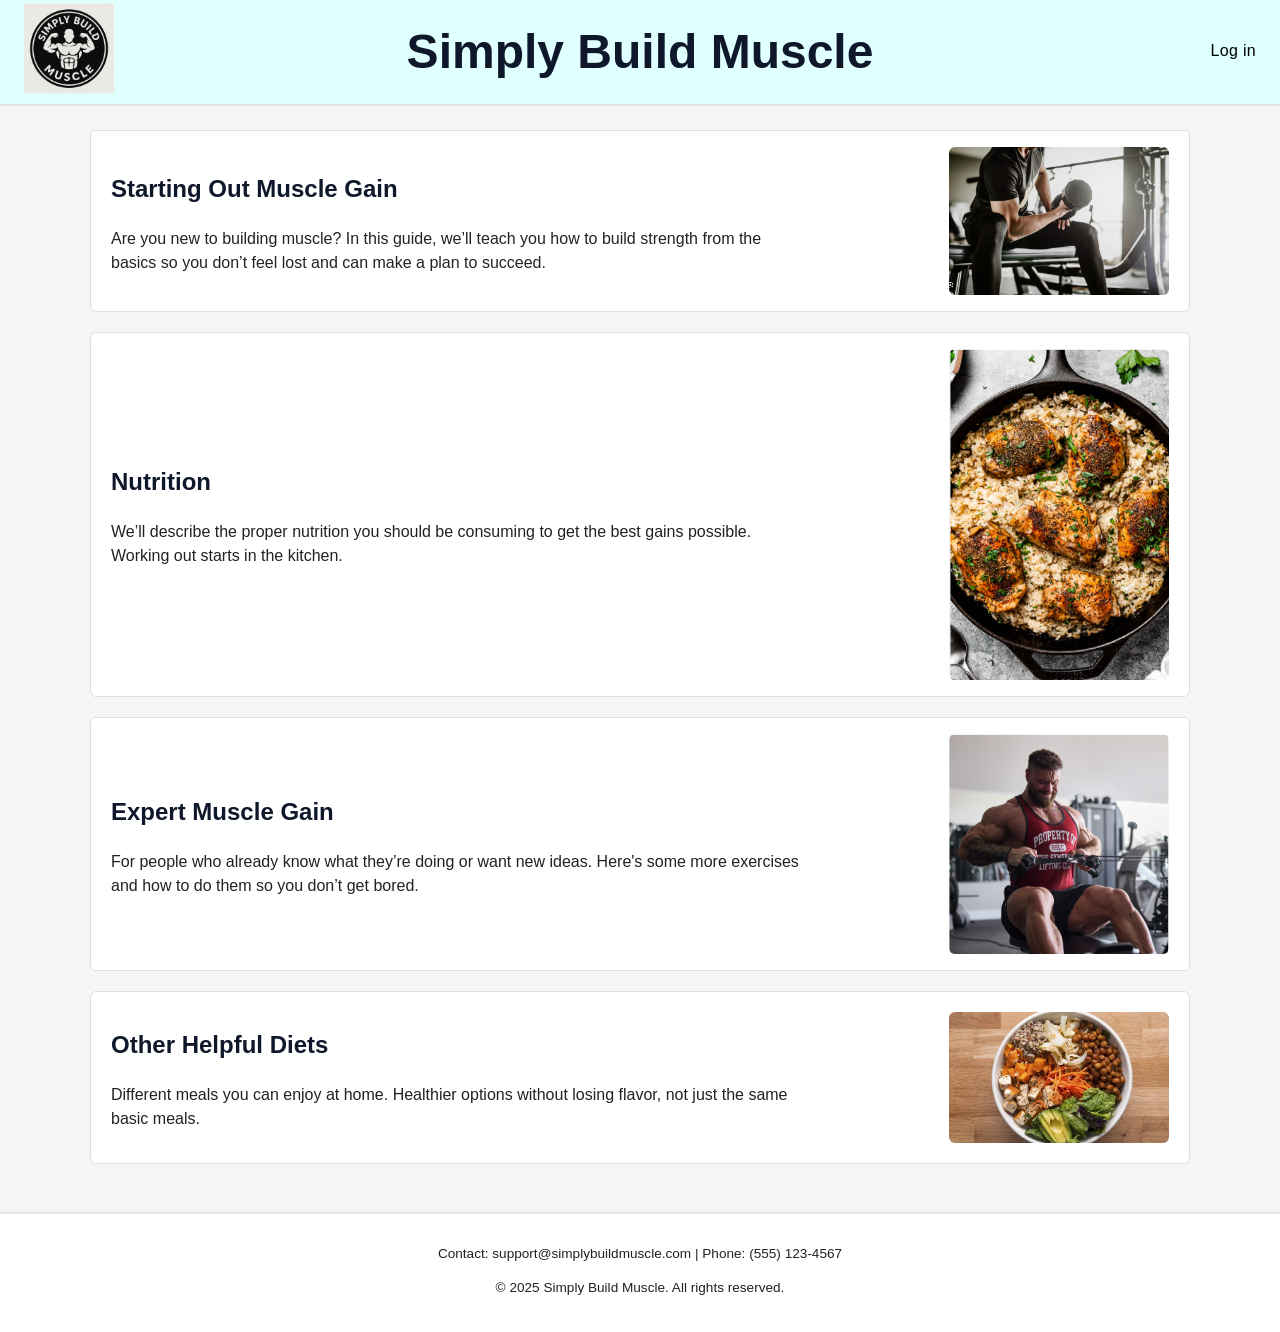
<file: index.html>
<!DOCTYPE html>
<html lang="en">
<head>
  <meta charset="UTF-8">
  <meta name="description" content="Simply Build Muscle - Guides for muscle gain, nutrition, and workout improvement.">
  <meta name="viewport" content="width=device-width, initial-scale=1.0">
  <title>Simply Build Muscle | Home</title>
  <link rel="stylesheet" href="styles.css">
</head>
<body>
  <!-- Header -->
  <header class="top-bar">

   <div class="header-left">
  <a href="index.html">
    <img src="images/Logo.png" alt="Simply Build Muscle Logo" class="logo">
  </a>
  </div>

   <div class="header-center">
  <h1 class="site-title">Simply Build Muscle</h1>
</div>
    <div class="header-right">
      <ul class="top-links">
        <li><a href="login.html">Log in</a></li>
      </ul>
    </div>
  </header>

  <!-- Main Content -->
  <main class="content">
    <!-- Section 1 -->
    <section class="info-card">
      <div class="text-side">
        <h2><a href="beginner.html">Starting Out Muscle Gain</a></h2>
        <p>
          Are you new to building muscle? In this guide, we’ll teach you how to build strength from the basics
          so you don’t feel lost and can make a plan to succeed.
        </p>
      </div>
      <div class="image-side">
        <img src="images/beginner.PNG" alt="Beginner muscle training" class="section-image">
      </div>
    </section>

    <!-- Section 2 -->
    <section class="info-card">
      <div class="text-side">
        <h2><a href="nutrition.html">Nutrition</a></h2>
        <p>
          We’ll describe the proper nutrition you should be consuming to get the best gains possible.
          Working out starts in the kitchen.
        </p>
      </div>
      <div class="image-side">
        <img src="images/nutrition.PNG" alt="Healthy nutrition meal" class="section-image">
      </div>
    </section>

    <!-- Section 3 -->
    <section class="info-card">
      <div class="text-side">
        <h2><a href="expert.html">Expert Muscle Gain</a></h2>
        <p>
          For people who already know what they’re doing or want new ideas. Here's some more exercises and how to do them so you
          don’t get bored.
        </p>
      </div>
      <div class="image-side">
        <img src="images/expert.PNG" alt="Advanced muscle training" class="section-image">
      </div>
    </section>

    <!-- Section 4 -->
    <section class="info-card">
      <div class="text-side">
        <h2><a href="diets.html">Other Helpful Diets</a></h2>
        <p>
          Different meals you can enjoy at home. Healthier options without losing flavor, not just the same
          basic meals.
        </p>
      </div>
      <div class="image-side">
        <img src="images/diets.PNG" alt="Healthy diets and meals" class="section-image">
      </div>
    </section>
  </main>

  <!-- Footer -->
  <footer class="site-footer">
    <p>Contact: support@simplybuildmuscle.com | Phone: (555) 123-4567</p>
    <p>&copy; 2025 Simply Build Muscle. All rights reserved.</p>
  </footer>
</body>
</html>
</file>
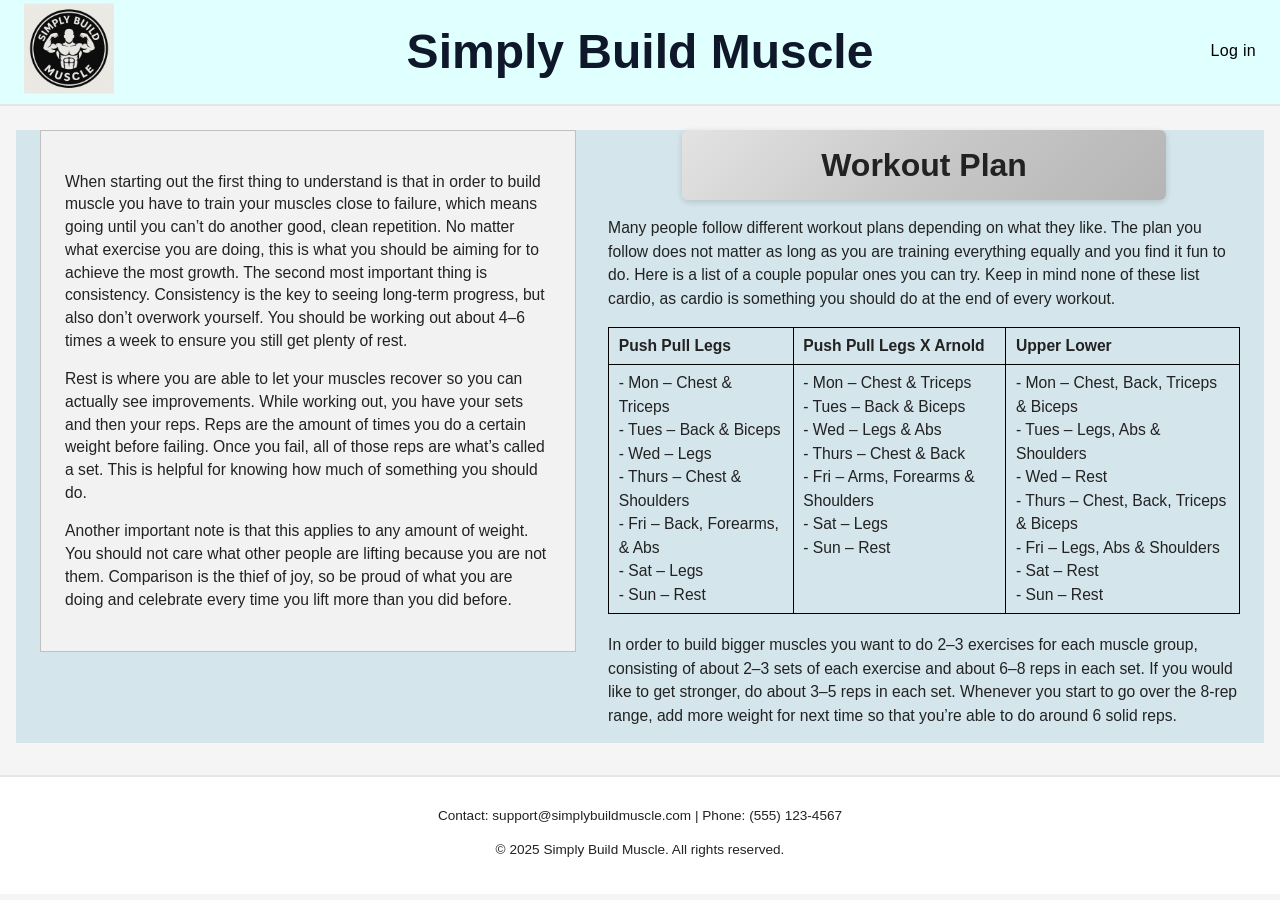
<file: beginner.html>
<!DOCTYPE html>
<html lang="en">
<head>
  <meta charset="UTF-8">
  <meta name="description" content="Simply Build Muscle - Beginner muscle gain guide.">
  <meta name="viewport" content="width=device-width, initial-scale=1.0">
  <title>Simply Build Muscle | Starting Out Muscle Gain</title>
  <link rel="stylesheet" href="styles.css">
</head>
<body>
  <!-- Header (same style as home page) -->
  <header class="top-bar">
    <div class="header-left">
  <a href="index.html">
    <img src="images/Logo.png" alt="Simply Build Muscle Logo" class="logo">
  </a>
  </div>


    <div class="header-center">
  <a href="index.html" class="header-home-link">
    <h1 class="site-title">Simply Build Muscle</h1>
  </a>
</div>


    <div class="header-right">
      <ul class="top-links">
        <li><a href="login.html">Log in</a></li>
      </ul>
    </div>
  </header>

  <!-- Beginner Content -->
  <main class="beginner-main">
    <section class="beginner-layout">
      
      <!-- Left text box -->
      <div class="beginner-left">
        <p>
          When starting out the first thing to understand is that in order to build muscle you have to 
          train your muscles close to failure, which means going until you can’t do another good, clean 
          repetition. No matter what exercise you are doing, this is what you should be aiming for to 
          achieve the most growth. The second most important thing is consistency. Consistency is the key 
          to seeing long-term progress, but also don’t overwork yourself. You should be working out about 
          4–6 times a week to ensure you still get plenty of rest.
        </p>
        <p>
          Rest is where you are able to let your muscles recover so you can actually see improvements. 
          While working out, you have your sets and then your reps. Reps are the amount of times you do a 
          certain weight before failing. Once you fail, all of those reps are what’s called a set. This is 
          helpful for knowing how much of something you should do.
        </p>
        <p>
          Another important note is that this applies to any amount of weight. You should not care what 
          other people are lifting because you are not them. Comparison is the thief of joy, so be proud 
          of what you are doing and celebrate every time you lift more than you did before.
        </p>
      </div>

      <!-- Right side: workout plan -->
      <div class="beginner-right">

        <div class="workout-heading-box">
          <h2>Workout Plan</h2>
        </div>

        <p>
          Many people follow different workout plans depending on what they like. The plan you follow does 
          not matter as long as you are training everything equally and you find it fun to do. Here is a 
          list of a couple popular ones you can try. Keep in mind none of these list cardio, as cardio is 
          something you should do at the end of every workout.
        </p>

        <table class="workout-table">
          <tr>
            <th>Push Pull Legs</th>
            <th>Push Pull Legs X Arnold</th>
            <th>Upper Lower</th>
          </tr>
          <tr>
            <td>
              - Mon – Chest &amp; Triceps<br>
              - Tues – Back &amp; Biceps<br>
              - Wed – Legs<br>
              - Thurs – Chest &amp; Shoulders<br>
              - Fri – Back, Forearms, &amp; Abs<br>
              - Sat – Legs<br>
              - Sun – Rest
            </td>
            <td>
              - Mon – Chest &amp; Triceps<br>
              - Tues – Back &amp; Biceps<br>
              - Wed – Legs &amp; Abs<br>
              - Thurs – Chest &amp; Back<br>
              - Fri – Arms, Forearms &amp; Shoulders<br>
              - Sat – Legs<br>
              - Sun – Rest
            </td>
            <td>
              - Mon – Chest, Back, Triceps &amp; Biceps<br>
              - Tues – Legs, Abs &amp; Shoulders<br>
              - Wed – Rest<br>
              - Thurs – Chest, Back, Triceps &amp; Biceps<br>
              - Fri – Legs, Abs &amp; Shoulders<br>
              - Sat – Rest<br>
              - Sun – Rest
            </td>
          </tr>
        </table>

        <p class="beginner-bottom-text">
          In order to build bigger muscles you want to do 2–3 exercises for each muscle group, consisting 
          of about 2–3 sets of each exercise and about 6–8 reps in each set. If you would like to get 
          stronger, do about 3–5 reps in each set. Whenever you start to go over the 8-rep range, add more 
          weight for next time so that you’re able to do around 6 solid reps.
        </p>

      </div>
    </section>
  </main>

  <!-- Footer (optional, same as home) -->
  <footer class="site-footer">
    <p>Contact: support@simplybuildmuscle.com | Phone: (555) 123-4567</p>
    <p>&copy; 2025 Simply Build Muscle. All rights reserved.</p>
  </footer>
</body>
</html>
</file>
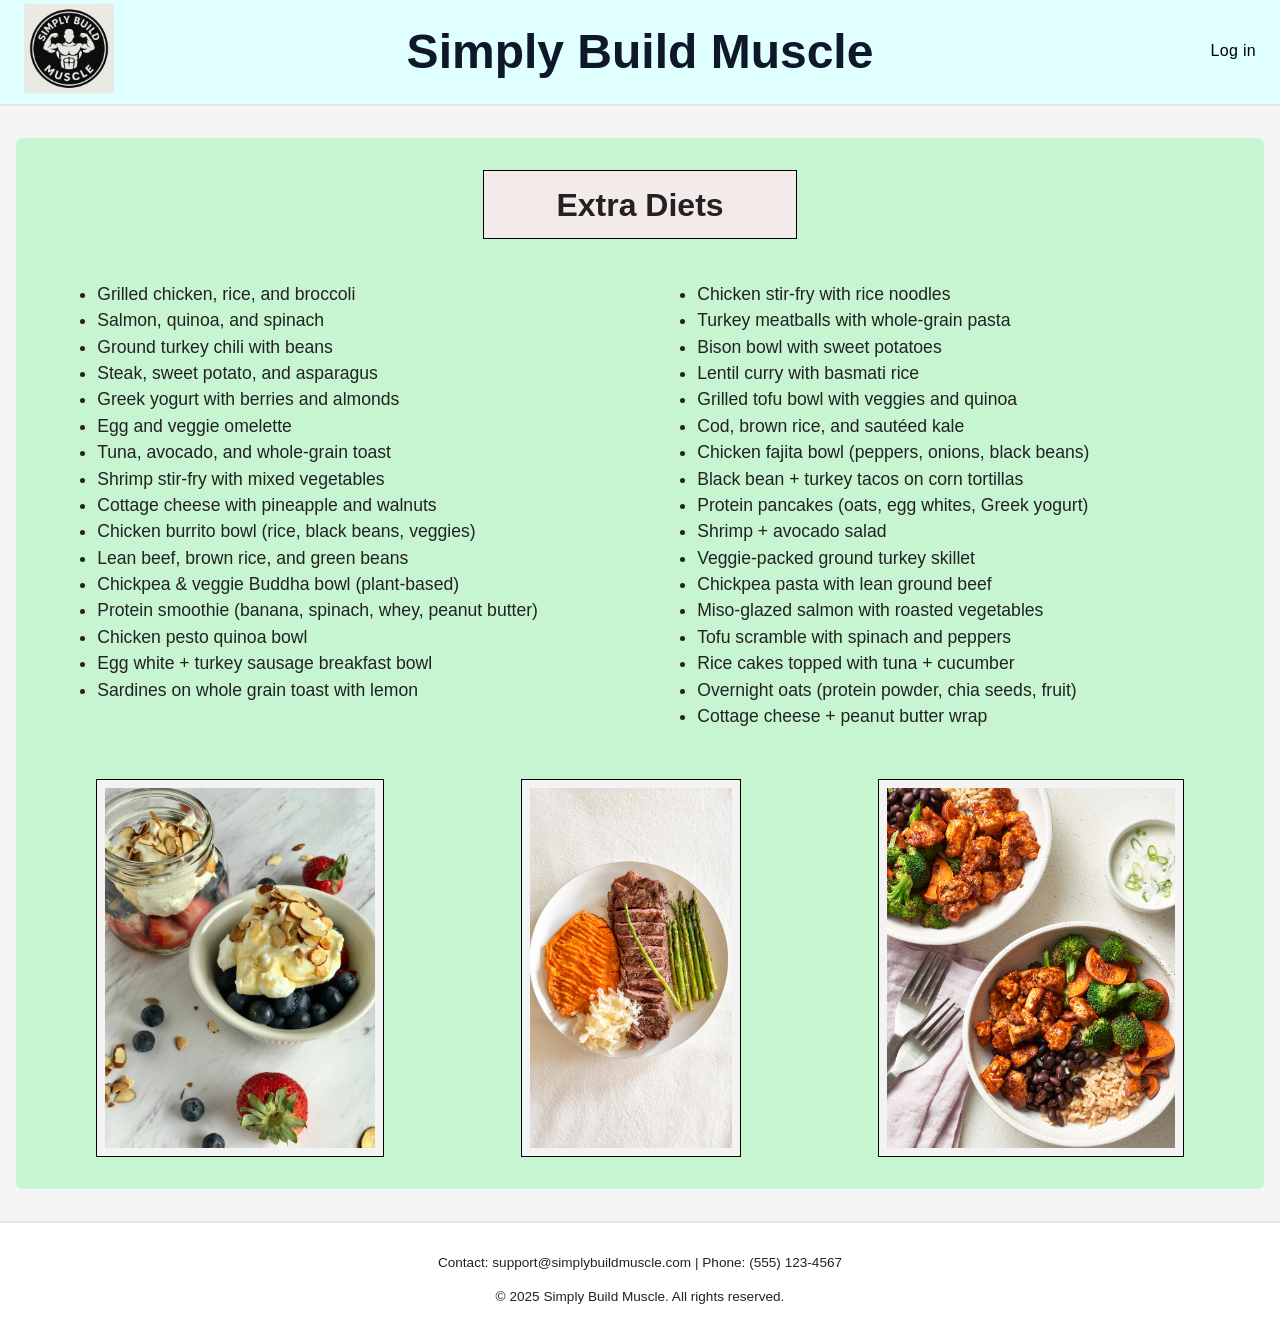
<file: diets.html>
<!DOCTYPE html>
<html lang="en">
<head>
  <meta charset="UTF-8">
  <meta name="viewport" content="width=device-width, initial-scale=1.0">
  <title>Simply Build Muscle | Extra Diets</title>
  <!-- CSS is in the same folder as index.html, expert.html, etc. -->
  <link rel="stylesheet" href="styles.css">
</head>
<body>

  <!-- Header -->
  <header class="top-bar">
    <div class="header-left">
      <a href="index.html">
        <img src="images/Logo.png" alt="Simply Build Muscle Logo" class="logo">
      </a>
    </div>

    <div class="header-center">
      <a href="index.html" class="header-home-link">
        <h1 class="site-title">Simply Build Muscle</h1>
      </a>
    </div>

    <div class="header-right">
      <ul class="top-links">
        <li><a href="login.html">Log in</a></li>
      </ul>
    </div>
  </header>

  <!-- MAIN CONTENT -->
  <main class="extra-diets">

    <!-- Heading -->
    <div class="diet-heading-box">
      <h2>Extra Diets</h2>
    </div>

    <!-- Two-Column Diet List -->
    <div class="diet-grid">

      <!-- LEFT COLUMN -->
      <ul class="diet-list">
        <li>Grilled chicken, rice, and broccoli</li>
        <li>Salmon, quinoa, and spinach</li>
        <li>Ground turkey chili with beans</li>
        <li>Steak, sweet potato, and asparagus</li>
        <li>Greek yogurt with berries and almonds</li>
        <li>Egg and veggie omelette</li>
        <li>Tuna, avocado, and whole-grain toast</li>
        <li>Shrimp stir-fry with mixed vegetables</li>
        <li>Cottage cheese with pineapple and walnuts</li>
        <li>Chicken burrito bowl (rice, black beans, veggies)</li>
        <li>Lean beef, brown rice, and green beans</li>
        <li>Chickpea & veggie Buddha bowl (plant-based)</li>
        <li>Protein smoothie (banana, spinach, whey, peanut butter)</li>
        <li>Chicken pesto quinoa bowl</li>
        <li>Egg white + turkey sausage breakfast bowl</li>
        <li>Sardines on whole grain toast with lemon</li>
      </ul>

      <!-- RIGHT COLUMN -->
      <ul class="diet-list">
        <li>Chicken stir-fry with rice noodles</li>
        <li>Turkey meatballs with whole-grain pasta</li>
        <li>Bison bowl with sweet potatoes</li>
        <li>Lentil curry with basmati rice</li>
        <li>Grilled tofu bowl with veggies and quinoa</li>
        <li>Cod, brown rice, and sautéed kale</li>
        <li>Chicken fajita bowl (peppers, onions, black beans)</li>
        <li>Black bean + turkey tacos on corn tortillas</li>
        <li>Protein pancakes (oats, egg whites, Greek yogurt)</li>
        <li>Shrimp + avocado salad</li>
        <li>Veggie-packed ground turkey skillet</li>
        <li>Chickpea pasta with lean ground beef</li>
        <li>Miso-glazed salmon with roasted vegetables</li>
        <li>Tofu scramble with spinach and peppers</li>
        <li>Rice cakes topped with tuna + cucumber</li>
        <li>Overnight oats (protein powder, chia seeds, fruit)</li>
        <li>Cottage cheese + peanut butter wrap</li>
      </ul>

    </div>

    <!-- IMAGE ROW -->
    <div class="diet-images">
      <img src="images/img1.jpg" alt="Diet Image 1">
      <img src="images/img2.webp" alt="Diet Image 2">
      <img src="images/img3.jpeg" alt="Diet Image 3">
    </div>

  </main>

  <!-- Footer -->
  <footer class="site-footer">
    <p>Contact: support@simplybuildmuscle.com | Phone: (555) 123-4567</p>
    <p>&copy; 2025 Simply Build Muscle. All rights reserved.</p>
  </footer>

</body>
</html>
</file>
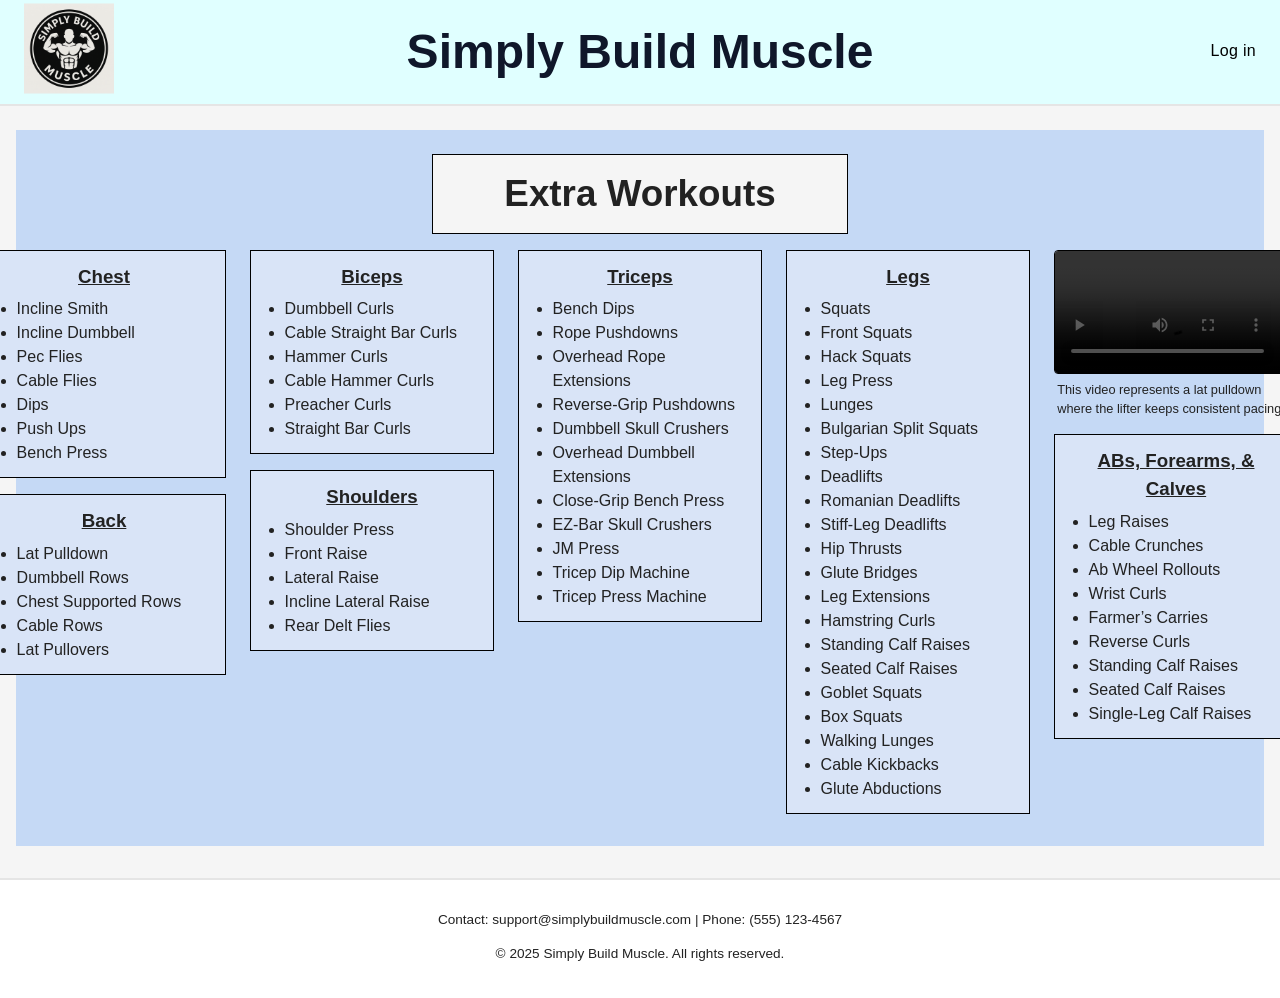
<file: expert.html>
<!DOCTYPE html>
<html lang="en">
<head>
  <meta charset="UTF-8">
  <meta name="viewport" content="width=device-width, initial-scale=1.0">
  <title>Simply Build Muscle | Expert Muscle Gain</title>
  <link rel="stylesheet" href="styles.css">
</head>
<body>

  <!-- Header -->
  <header class="top-bar">
    <div class="header-left">
      <a href="index.html">
        <img src="images/Logo.png" alt="Simply Build Muscle Logo" class="logo">
      </a>
    </div>

    <div class="header-center">
      <a href="index.html" class="header-home-link">
        <h1 class="site-title">Simply Build Muscle</h1>
      </a>
    </div>

    <div class="header-right">
      <ul class="top-links">
        <li><a href="login.html">Log in</a></li>
      </ul>
    </div>
  </header>

  <!-- Main Expert Content -->
  <main class="expert-main">
    <section class="expert-layout">

      <!-- Heading -->
      <div class="expert-heading-box">
        <h2>Extra Workouts</h2>
      </div>

      <!-- 5-Column Grid -->
      <div class="expert-grid">

        <!-- Column 1: Chest + Back -->
        <div class="expert-column">
          <div class="expert-box">
            <h3>Chest</h3>
            <ul>
              <li>Incline Smith</li>
              <li>Incline Dumbbell</li>
              <li>Pec Flies</li>
              <li>Cable Flies</li>
              <li>Dips</li>
              <li>Push Ups</li>
              <li>Bench Press</li>
            </ul>
          </div>

          <div class="expert-box">
            <h3>Back</h3>
            <ul>
              <li>Lat Pulldown</li>
              <li>Dumbbell Rows</li>
              <li>Chest Supported Rows</li>
              <li>Cable Rows</li>
              <li>Lat Pullovers</li>
            </ul>
          </div>
        </div>

        <!-- Column 2: Biceps + Shoulders -->
        <div class="expert-column">
          <div class="expert-box">
            <h3>Biceps</h3>
            <ul>
              <li>Dumbbell Curls</li>
              <li>Cable Straight Bar Curls</li>
              <li>Hammer Curls</li>
              <li>Cable Hammer Curls</li>
              <li>Preacher Curls</li>
              <li>Straight Bar Curls</li>
            </ul>
          </div>

          <div class="expert-box">
            <h3>Shoulders</h3>
            <ul>
              <li>Shoulder Press</li>
              <li>Front Raise</li>
              <li>Lateral Raise</li>
              <li>Incline Lateral Raise</li>
              <li>Rear Delt Flies</li>
            </ul>
          </div>
        </div>

        <!-- Column 3: Triceps -->
        <div class="expert-column">
          <div class="expert-box expert-tall-box">
            <h3>Triceps</h3>
            <ul>
              <li>Bench Dips</li>
              <li>Rope Pushdowns</li>
              <li>Overhead Rope Extensions</li>
              <li>Reverse-Grip Pushdowns</li>
              <li>Dumbbell Skull Crushers</li>
              <li>Overhead Dumbbell Extensions</li>
              <li>Close-Grip Bench Press</li>
              <li>EZ-Bar Skull Crushers</li>
              <li>JM Press</li>
              <li>Tricep Dip Machine</li>
              <li>Tricep Press Machine</li>
            </ul>
          </div>
        </div>

        <!-- Column 4: Legs -->
        <div class="expert-column">
          <div class="expert-box expert-tall-box">
            <h3>Legs</h3>
            <ul>
              <li>Squats</li>
              <li>Front Squats</li>
              <li>Hack Squats</li>
              <li>Leg Press</li>
              <li>Lunges</li>
              <li>Bulgarian Split Squats</li>
              <li>Step-Ups</li>
              <li>Deadlifts</li>
              <li>Romanian Deadlifts</li>
              <li>Stiff-Leg Deadlifts</li>
              <li>Hip Thrusts</li>
              <li>Glute Bridges</li>
              <li>Leg Extensions</li>
              <li>Hamstring Curls</li>
              <li>Standing Calf Raises</li>
              <li>Seated Calf Raises</li>
              <li>Goblet Squats</li>
              <li>Box Squats</li>
              <li>Walking Lunges</li>
              <li>Cable Kickbacks</li>
              <li>Glute Abductions</li>
            </ul>
          </div>
        </div>

        <!-- Column 5: Video + ABS/Forearms/Calves -->
        <div class="expert-column expert-right-column">

          <div class="expert-video-container">
            <video controls class="expert-video">
              <source src="images/video.mp4" type="video/mp4">
              Your browser does not support the video tag.
            </video>

            <p class="expert-video-caption">
              This video represents a lat pulldown where the lifter keeps consistent pacing.
            </p>
          </div>

          <div class="expert-box">
            <h3>ABs, Forearms, &amp; Calves</h3>
            <ul>
              <li>Leg Raises</li>
              <li>Cable Crunches</li>
              <li>Ab Wheel Rollouts</li>
              <li>Wrist Curls</li>
              <li>Farmer’s Carries</li>
              <li>Reverse Curls</li>
              <li>Standing Calf Raises</li>
              <li>Seated Calf Raises</li>
              <li>Single-Leg Calf Raises</li>
            </ul>
          </div>

        </div>

      </div>
    </section>
  </main>

  <!-- Footer -->
  <footer class="site-footer">
    <p>Contact: support@simplybuildmuscle.com | Phone: (555) 123-4567</p>
    <p>&copy; 2025 Simply Build Muscle. All rights reserved.</p>
  </footer>

</body>
</html>
</file>
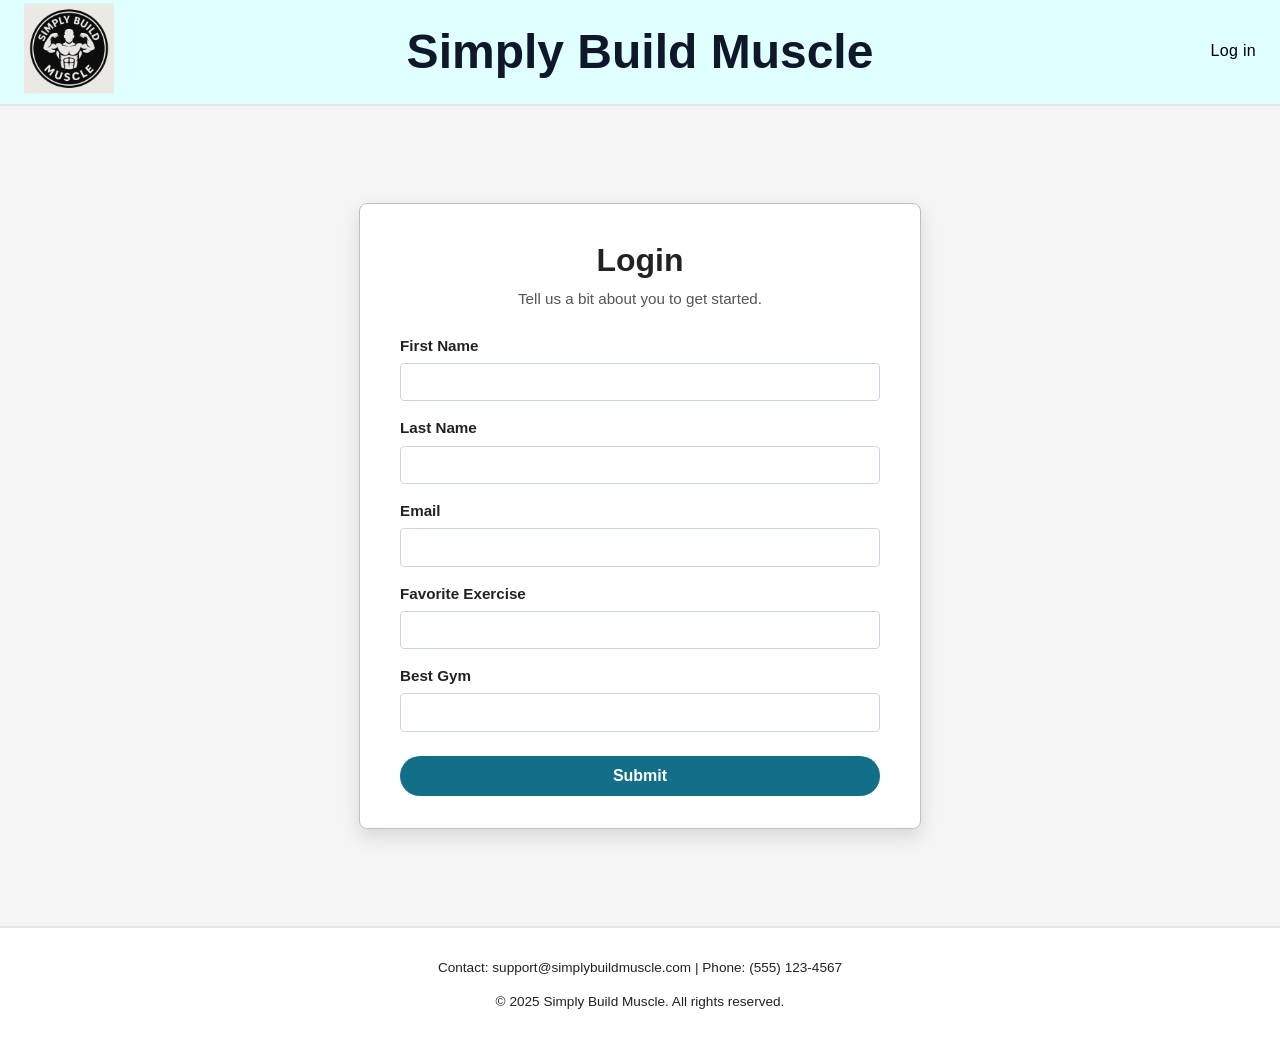
<file: login.html>
<!DOCTYPE html>
<html lang="en">
<head>
  <meta charset="UTF-8">
  <meta name="description" content="Simply Build Muscle - Login">
  <meta name="viewport" content="width=device-width, initial-scale=1.0">
  <title>Simply Build Muscle | Login</title>
  <link rel="stylesheet" href="styles.css">
</head>
<body>

  <!-- Header (matches your other pages) -->
  <header class="top-bar">
    <div class="header-left">
      <a href="index.html">
        <img src="images/Logo.png" alt="Simply Build Muscle Logo" class="logo">
      </a>
    </div>

    <div class="header-center">
      <a href="index.html" class="header-home-link">
        <h1 class="site-title">Simply Build Muscle</h1>
      </a>
    </div>

    <div class="header-right">
      <ul class="top-links">
        <li><a href="login.html">Log in</a></li>
      </ul>
    </div>
  </header>

  <!-- Login Content -->
  <main class="login-main">
    <section class="login-card">
      <h2 class="login-title">Login</h2>
      <p class="login-subtitle">Tell us a bit about you to get started.</p>

      <form action="thankyou.html" method="get" class="login-form">
        <div class="form-group">
          <label for="first-name">First Name</label>
          <input type="text" id="first-name" name="first-name" required>
        </div>

        <div class="form-group">
          <label for="last-name">Last Name</label>
          <input type="text" id="last-name" name="last-name" required>
        </div>

        <div class="form-group">
          <label for="login-email">Email</label>
          <input type="email" id="login-email" name="email" required>
        </div>

        <div class="form-group">
          <label for="fav-exercise">Favorite Exercise</label>
          <input type="text" id="fav-exercise" name="fav-exercise" required>
        </div>

        <div class="form-group">
          <label for="best-gym">Best Gym</label>
          <input type="text" id="best-gym" name="best-gym" required>
        </div>

        <button type="submit" class="login-button">Submit</button>
      </form>
    </section>
  </main>

  <footer class="site-footer">
    <p>Contact: support@simplybuildmuscle.com | Phone: (555) 123-4567</p>
    <p>&copy; 2025 Simply Build Muscle. All rights reserved.</p>
  </footer>

</body>
</html>
</file>
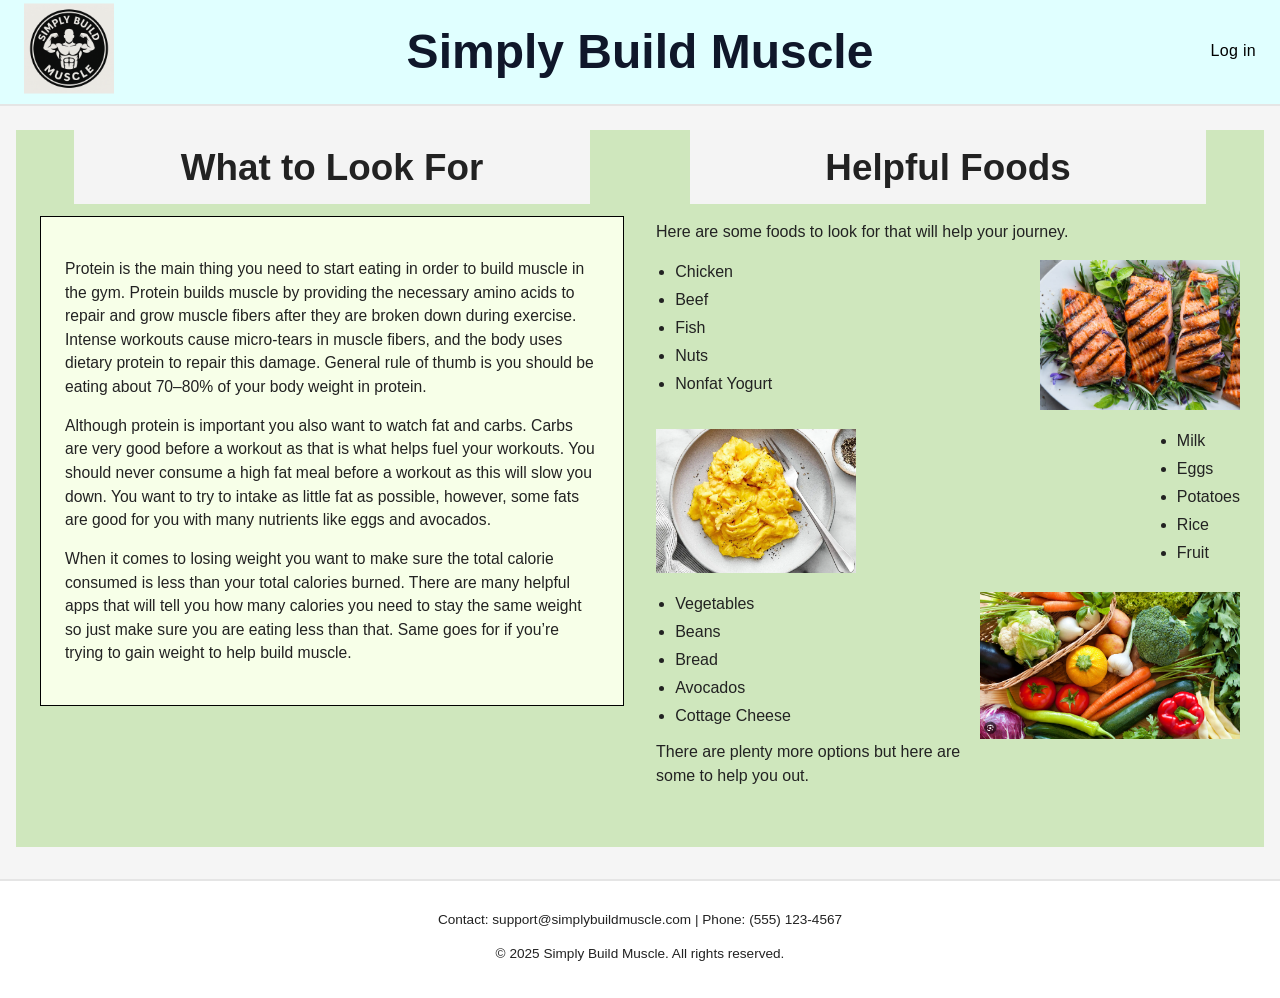
<file: nutrition.html>
<!DOCTYPE html>
<html lang="en">
<head>
  <meta charset="UTF-8">
  <meta name="description" content="Simply Build Muscle - Nutrition for muscle gain.">
  <meta name="viewport" content="width=device-width, initial-scale=1.0">
  <title>Simply Build Muscle | Nutrition</title>
  <link rel="stylesheet" href="styles.css">
</head>
<body>
  <!-- Header (same as other pages) -->
  <header class="top-bar">
    <div class="header-left">
      <a href="index.html">
        <img src="images/Logo.png" alt="Simply Build Muscle Logo" class="logo">
      </a>
    </div>

    <div class="header-center">
  <a href="index.html" class="header-home-link">
    <h1 class="site-title">Simply Build Muscle</h1>
  </a>
    </div>


    <div class="header-right">
      <ul class="top-links">
        <li><a href="login.html">Log in</a></li>
      </ul>
    </div>
  </header>

  <!-- Nutrition Content -->
  <main class="nutrition-main">
    <section class="nutrition-layout">

      <!-- LEFT COLUMN -->
      <div class="nutrition-left">
        <div class="nutrition-heading-box">
          <h2>What to Look For</h2>
        </div>

        <div class="nutrition-text-box">
          <p>
            Protein is the main thing you need to start eating in order to build muscle in the gym.
            Protein builds muscle by providing the necessary amino acids to repair and grow muscle fibers
            after they are broken down during exercise. Intense workouts cause micro-tears in muscle
            fibers, and the body uses dietary protein to repair this damage. General rule of thumb is you
            should be eating about 70–80% of your body weight in protein.
          </p>
          <p>
            Although protein is important you also want to watch fat and carbs. Carbs are very good
            before a workout as that is what helps fuel your workouts. You should never consume a high
            fat meal before a workout as this will slow you down. You want to try to intake as little
            fat as possible, however, some fats are good for you with many nutrients like eggs and
            avocados.
          </p>
          <p>
            When it comes to losing weight you want to make sure the total calorie consumed is less
            than your total calories burned. There are many helpful apps that will tell you how many
            calories you need to stay the same weight so just make sure you are eating less than that.
            Same goes for if you’re trying to gain weight to help build muscle.
          </p>
        </div>
      </div>

      <!-- RIGHT COLUMN -->
      <div class="nutrition-right">
        <div class="nutrition-heading-box">
          <h2>Helpful Foods</h2>
        </div>

        <p>
          Here are some foods to look for that will help your journey.
        </p>

        <!-- Row 1: list + salmon -->
        <div class="food-row">
          <div class="food-text">
            <ul>
              <li>Chicken</li>
              <li>Beef</li>
              <li>Fish</li>
              <li>Nuts</li>
              <li>Nonfat Yogurt</li>
            </ul>
          </div>
          <div class="food-image-wrapper">
            <img src="images/salmon.PNG" alt="Grilled salmon" class="food-image">
          </div>
        </div>

        <!-- Row 2: eggs image + more foods -->
        <div class="food-row food-row-middle">
          <div class="food-image-wrapper">
            <img src="images/eggs.PNG" alt="Scrambled eggs" class="food-image">
          </div>
          <div class="food-text">
            <ul>
              <li>Milk</li>
              <li>Eggs</li>
              <li>Potatoes</li>
              <li>Rice</li>
              <li>Fruit</li>
            </ul>
          </div>
        </div>

        <!-- Row 3: vegetables image + final list -->
        <div class="food-row food-row-bottom">
          <div class="food-text">
            <ul>
              <li>Vegetables</li>
              <li>Beans</li>
              <li>Bread</li>
              <li>Avocados</li>
              <li>Cottage Cheese</li>
            </ul>
            <p class="nutrition-note">
              There are plenty more options but here are some to help you out.
            </p>
          </div>
          <div class="food-image-wrapper">
            <img src="images/vegetables.PNG" alt="Fresh vegetables" class="food-image large-food-image">
          </div>
        </div>

      </div>
    </section>
  </main>

  <!-- Footer -->
  <footer class="site-footer">
    <p>Contact: support@simplybuildmuscle.com | Phone: (555) 123-4567</p>
    <p>&copy; 2025 Simply Build Muscle. All rights reserved.</p>
  </footer>
</body>
</html>
</file>
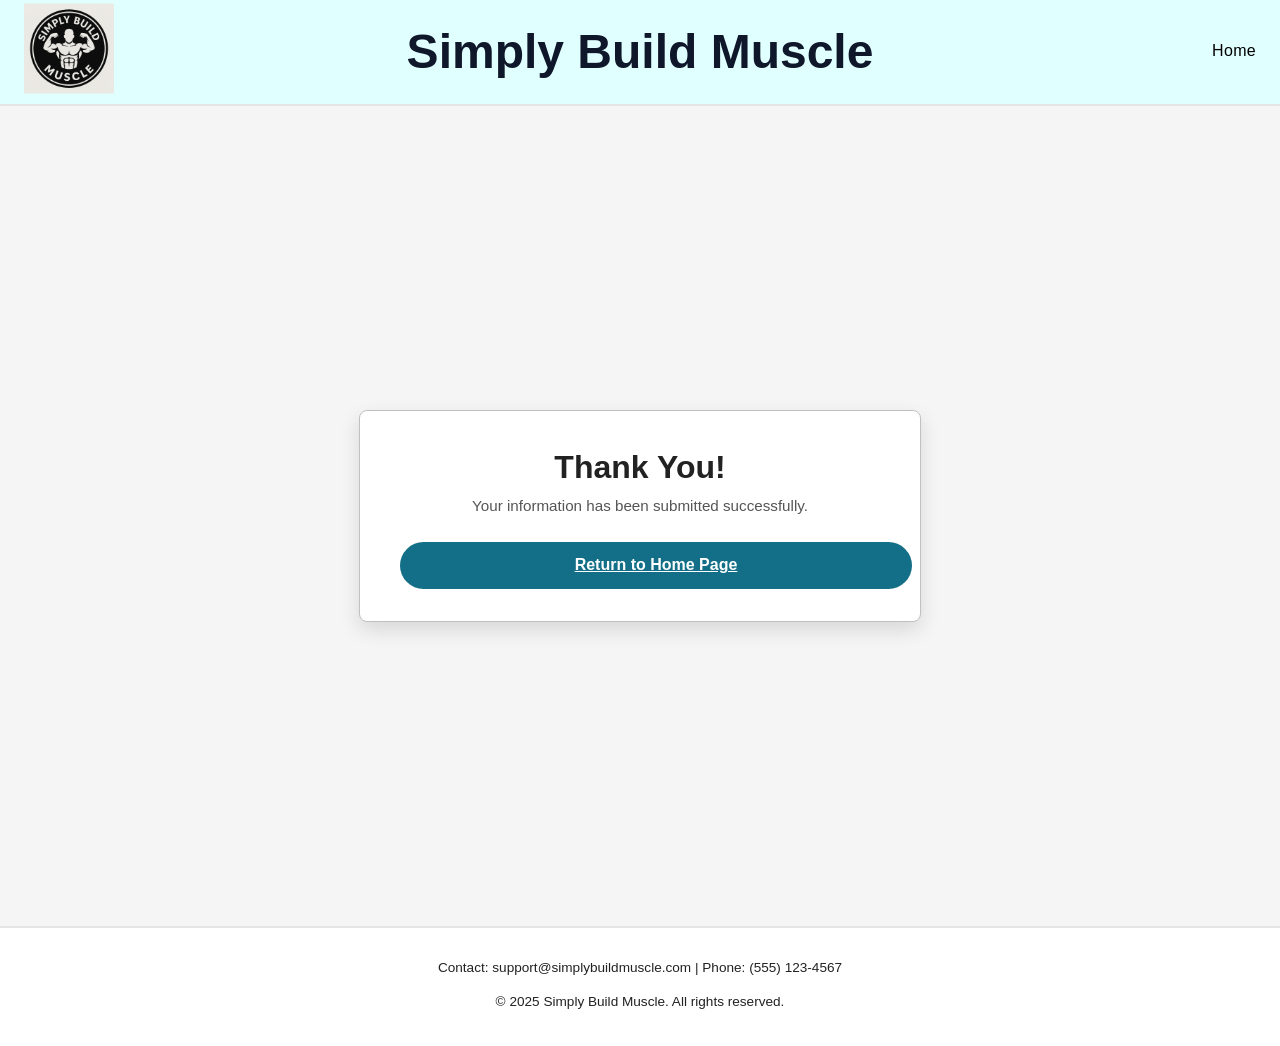
<file: thankyou.html>
<!DOCTYPE html>
<html lang="en">
<head>
  <meta charset="UTF-8">
  <meta name="description" content="Thank You">
  <meta name="viewport" content="width=device-width, initial-scale=1.0">
  <title>Thank You</title>
  <link rel="stylesheet" href="styles.css">
</head>
<body>

<header class="top-bar">
  <div class="header-left">
    <a href="index.html">
      <img src="images/Logo.png" alt="Simply Build Muscle Logo" class="logo">
    </a>
  </div>

  <div class="header-center">
    <a href="index.html" class="header-home-link">
      <h1 class="site-title">Simply Build Muscle</h1>
    </a>
  </div>

  <div class="header-right">
    <ul class="top-links">
      <li><a href="index.html">Home</a></li>
    </ul>
  </div>
</header>

<main class="login-main">
  <section class="login-card">
    <h2 class="login-title">Thank You!</h2>
    <p class="login-subtitle">Your information has been submitted successfully.</p>

    <a href="index.html" class="login-button" style="text-align:center; display:block;">
      Return to Home Page
    </a>
  </section>
</main>

<footer class="site-footer">
  <p>Contact: support@simplybuildmuscle.com | Phone: (555) 123-4567</p>
  <p>&copy; 2025 Simply Build Muscle. All rights reserved.</p>
</footer>

</body>
</html>
</file>
<file: styles.css>
/* ====== Global Reset ====== */
body {
  margin: 0;
  font-family: Arial, sans-serif;
  background-color: #f5f5f5;
  color: #222;
  line-height: 1.5;
}

/* ====== Header Layout ====== */
.top-bar {
  display: flex;
  align-items: center;
  justify-content: center;   /* keeps title centered */
  background-color: #E0FFFF;
  padding: 1rem 1.5rem;
  border-bottom: 2px solid #e5e5e5;
  position: relative;        /* needed for absolute positioning */
}

/* Left logo */
.header-left {
  position: absolute;
  left: 1.5rem;
  top: 50%;
  transform: translateY(-50%);
}
.logo {
  width: 90px;
  height: 90px;
  object-fit: contain;
}

/* Center title */
.header-center {
  text-align: center;
}
.site-title {
  margin: 0;
  font-size: 3rem;
  font-weight: 700;
  color: #0f172a;
}

/* Top-right links */
.header-right {
  position: absolute;
  right: 1.5rem;
  top: 50%;
  transform: translateY(-50%);
}
.top-links {
  list-style: none;
  margin: 0;
  padding: 0;
  text-align: right;
}
.top-links li {
  display: block;
  margin-bottom: 0.1rem;
  line-height: 1.1;
}
.top-links a {
  text-decoration: none;
  color: #000000;
  font-weight: 500;
  font-size: 1rem;
  letter-spacing: 0.3px;
}
.top-links a:hover {
  text-decoration: underline;
}

.header-home-link {
  text-decoration: none;
  color: inherit;
  cursor: pointer;
}

.header-home-link:hover {
  opacity: 0.8; /* subtle hover effect */
}


/* ====== Section Layout ====== */
.content {
  max-width: 1100px;
  margin: 1.5rem auto;
  display: flex;
  flex-direction: column;
  gap: 1.25rem;
  padding: 0 1.5rem 1.5rem;
}

/* Each card = text left, image right */
.info-card {
  display: flex;
  align-items: center;
  justify-content: space-between;
  gap: 1.5rem;
  background-color: #fff;
  border: 1px solid #e0e0e0;
  border-radius: 6px;
  padding: 1rem 1.25rem;
}

/* Text area */
.text-side {
  flex: 2;
}

/* Image area */
.image-side {
  flex: 1;
  display: flex;
  justify-content: flex-end;
}
.section-image {
  max-width: 220px;
  width: 100%;
  height: auto;
  border-radius: 6px;
  display: block;
}

/* Section title links */
.info-card h2 a {
  color: #0f172a;
  text-decoration: none;
}
.info-card h2 a:hover {
  color: #136f87;
  text-decoration: underline;
}

/* ====== Footer ====== */
.site-footer {
  background-color: #fff;
  border-top: 2px solid #e5e5e5;
  text-align: center;
  padding: 1rem 0.5rem 1.25rem;
  font-size: 0.85rem;
}

/* ====== Responsive Design ====== */
@media (max-width: 750px) {
  .top-bar {
    flex-direction: column;
    text-align: center;
    height: auto;
    padding-bottom: 2rem; /* extra room for title */
  }

  .header-left,
  .header-right {
    position: static;
    transform: none;
    margin: 0.5rem 0;
  }

  .top-links li {
    display: inline-block;
    margin: 0 0.5rem;
  }

  .info-card {
    flex-direction: column;
    text-align: center;
  }

  .image-side {
    justify-content: center;
  }

  .section-image {
    max-width: 90%;
  }
}

/* ====== Beginner Page Layout ====== */

.beginner-main {
  max-width: 1200px;
  margin: 1.5rem auto 2rem;
  padding: 0 1.5rem;
  background-color: #d4e5ec;   /* light blue like the screenshot */
}

/* Two-column layout */
.beginner-layout {
  display: flex;
  gap: 2rem;
  align-items: flex-start;
}

/* Left text box */
.beginner-left {
  flex: 1;
  background-color: #f2f2f2;
  padding: 1.5rem;
  border: 1px solid #c0c0c0;
  line-height: 1.45;
  font-size: 0.98rem;
}

/* Right side */
.beginner-right {
  flex: 1.3;
  font-size: 0.98rem;
}

/* Grey workout-plan banner */
.workout-heading-box {
  max-width: 420px;
  margin: 0 auto 1rem;
  padding: 0.7rem 2rem;
  background: linear-gradient(135deg, #e3e3e3, #c8c8c8, #b5b5b5);
  border-radius: 6px;
  text-align: center;
  box-shadow: 0 2px 6px rgba(0,0,0,0.15);
}

.workout-heading-box h2 {
  margin: 0;
  font-size: 2rem;
  font-weight: 600;
}

/* Workout table styling */
.workout-table {
  width: 100%;
  border-collapse: collapse;
  margin: 1rem 0 1.2rem;
}
.workout-table th,
.workout-table td {
  border: 1px solid #000;
  padding: 0.4rem 0.6rem;
  vertical-align: top;
}
.workout-table th {
  text-align: left;
  font-weight: 600;
}

/* Bottom paragraph spacing */
.beginner-bottom-text {
  margin-top: 0.5rem;
}

/* Stack columns on smaller screens */
@media (max-width: 900px) {
  .beginner-layout {
    flex-direction: column;
  }
}
.center-text-box {
  max-width: 700px;              
  margin: 5rem auto 0 auto;   
  background-color: #f2f2f2;  
  padding: 1.5rem;
  border: 1px solid #c0c0c0;
  border-radius: 4px;
  text-align: center;
  line-height: 1.5;
  font-size: 1rem;
}

/* ====== Nutrition Page Layout ====== */

.nutrition-main {
  max-width: 1200px;
  margin: 1.5rem auto 2rem;
  padding: 0 1.5rem 1.5rem;
  background-color: #cfe7bd; /* light green like your example */
}

.nutrition-layout {
  display: flex;
  gap: 2rem;
  align-items: flex-start;
}

/* Left column */
.nutrition-left {
  flex: 1.1;
}

/* Right column */
.nutrition-right {
  flex: 1.1;
}

/* Heading bars ("What to Look For" / "Helpful Foods") */
.nutrition-heading-box {
  max-width: 80%;
  margin: 0 auto 0.75rem;
  padding: 0.6rem 1.5rem;
  background-color: #f4f4f4;
  text-align: center;
}

.nutrition-heading-box h2 {
  margin: 0;
  font-size: 2.3rem;
  font-weight: 600;
}

/* Left big text box */
.nutrition-text-box {
  background-color: #f7ffe8;
  border: 1px solid #000;
  padding: 1.5rem;
  font-size: 0.98rem;
  line-height: 1.5;
}

/* Right-side rows with text + images */
.food-row {
  display: flex;
  justify-content: space-between;
  align-items: flex-start;
  gap: 1rem;
  margin-bottom: 1.2rem;
}

.food-row-middle {
  margin-top: 0.5rem;
}

.food-row-bottom {
  margin-top: 0.5rem;
}

.food-text ul {
  margin: 0;
  padding-left: 1.2rem;
}

.food-text li {
  margin-bottom: 0.25rem;
}

/* Images */
.food-image-wrapper {
  flex-shrink: 0;
}

.food-image {
  width: 200px;
  height: auto;
  display: block;
}

.large-food-image {
  width: 260px;
}

/* Note text at bottom */
.nutrition-note {
  margin-top: 0.75rem;
}

/* Stack columns on smaller screens */
@media (max-width: 900px) {
  .nutrition-layout {
    flex-direction: column;
  }

  .nutrition-heading-box {
    max-width: 100%;
  }

  .food-row {
    flex-direction: column;
    align-items: flex-start;
  }

  .food-image {
    width: 100%;
    max-width: 260px;
  }
}

/* ====== Login Page Layout ====== */

.login-main {
  min-height: calc(100vh - 160px); /* space for header + footer */
  display: flex;
  justify-content: center;
  align-items: center;
  padding: 2.5rem 1rem;
  background-color: #f5f5f5;
}

.login-card {
  background-color: #ffffff;
  max-width: 480px;
  width: 100%;
  padding: 2rem 2.5rem;
  border-radius: 8px;
  border: 1px solid #c0c0c0;
  box-shadow: 0 8px 20px rgba(0, 0, 0, 0.12);
}

.login-title {
  margin: 0 0 0.25rem;
  font-size: 2rem;
  text-align: center;
}

.login-subtitle {
  margin: 0 0 1.5rem;
  text-align: center;
  font-size: 0.95rem;
  color: #555;
}

.login-form {
  display: flex;
  flex-direction: column;
  gap: 1rem;
}

.form-group {
  display: flex;
  flex-direction: column;
  gap: 0.35rem;
}

.form-group label {
  font-size: 0.95rem;
  font-weight: 600;
}

.form-group input {
  padding: 0.6rem 0.75rem;
  border-radius: 4px;
  border: 1px solid #cbd5e1;
  font-size: 0.95rem;
}

.form-group input:focus {
  outline: none;
  border-color: #136f87;
  box-shadow: 0 0 0 2px rgba(19, 111, 135, 0.18);
}

.login-button {
  margin-top: 0.5rem;
  width: 100%;
  padding: 0.7rem 1rem;
  border-radius: 999px;
  border: none;
  font-size: 1rem;
  font-weight: 600;
  cursor: pointer;
  background-color: #136f87;
  color: #ffffff;
}

.login-button:hover {
  opacity: 0.92;
}

@media (max-width: 480px) {
  .login-card {
    padding: 1.5rem 1.25rem;
  }
}

/* ====== Expert Page Layout ====== */

.expert-main {
  max-width: 1200px;
  margin: 1.5rem auto 2rem;
  padding: 0 1.5rem 1.5rem;
  background-color: #c5d9f5;
}

.expert-layout {
  padding: 1.5rem 0 0.5rem;
}

/* Heading Box */
.expert-heading-box {
  max-width: 350px;
  margin: 0 auto 1rem;
  padding: 0.7rem 2rem;
  background-color: #f5f5f5;
  border: 1px solid #000;
  text-align: center;
}

.expert-heading-box h2 {
  margin: 0;
  font-size: 2.3rem;
  font-weight: 700;
}

/* 5 Column Layout */
.expert-grid {
  display: flex;
  gap: 1.5rem;
  align-items: flex-start;
  justify-content: center;
  flex-wrap: nowrap;
}

.expert-column {
  display: flex;
  flex-direction: column;
  gap: 1rem;
}

/* Workout Boxes */
.expert-box {
  background-color: #d9e4f7;
  border: 1px solid #000;
  padding: 0.75rem 1rem;
  width: 210px;
}

.expert-tall-box {
  height: 100%;
}

.expert-box h3 {
  margin: 0 0 0.4rem;
  text-align: center;
  text-decoration: underline;
}

.expert-box ul {
  margin: 0;
  padding-left: 1.1rem;
}

/* Right Column Video */
.expert-right-column {
  width: 260px;
}

.expert-video-container {
  display: flex;
  flex-direction: column;
  gap: 0.4rem;
  width: 100%;
}

.expert-video {
  width: 100%;
  border: 1px solid #000;
  border-radius: 4px;
}

.expert-video-caption {
  margin: 0;
  padding: 0 0.2rem;
  font-size: 0.8rem;
}

/* Responsive */
@media (max-width: 1100px) {
  .expert-grid {
    flex-wrap: wrap;
    justify-content: flex-start;
  }
}

@media (max-width: 800px) {
  .expert-main {
    padding: 0 0.75rem 1rem;
  }

  .expert-grid {
    flex-direction: column;
    align-items: center;
  }

  .expert-box,
  .expert-right-column {
    width: 100%;
    max-width: 260px;
  }
}

/* ===========================================
   EXTRA DIETS PAGE
=========================================== */

.extra-diets {
  background-color: #c8f5d1; /* light green like screenshot */
  padding: 2rem 1.5rem;
  border-radius: 6px;
  margin: 2rem auto;
  max-width: 1200px;
}

.diet-heading-box {
  background-color: #f5eaea;
  border: 1px solid black;
  width: 280px;
  margin: 0 auto 1.5rem;
  padding: 0.6rem 1rem;
  text-align: center;
}

.diet-heading-box h2 {
  margin: 0;
  font-size: 2rem;
}

.diet-grid {
  display: flex;
  justify-content: space-around;
  gap: 2rem;
  flex-wrap: nowrap;
  padding: 0 1rem;
}

.diet-list {
  width: 45%;
  list-style: disc;
  font-size: 1.1rem;
  line-height: 1.5;
}

.diet-images {
  margin-top: 2rem;
  display: flex;
  justify-content: space-around;
  gap: 1.5rem;
}

.diet-images img {
  height: 360px;       
  width: auto;         
  border: 1px solid black;
  background-color: #f3f3f3;
  padding: 0.5rem;
  object-fit: cover;   
}


/* Responsive Tweaks for Smaller Screens */
@media (max-width: 900px) {
  .diet-grid {
    flex-direction: column;
    align-items: center;
  }

  .diet-list {
    width: 90%;
  }

  .diet-images {
    flex-direction: column;
    align-items: center;
  }

  .diet-images img {
    width: 80%;
  }
}
</file>
